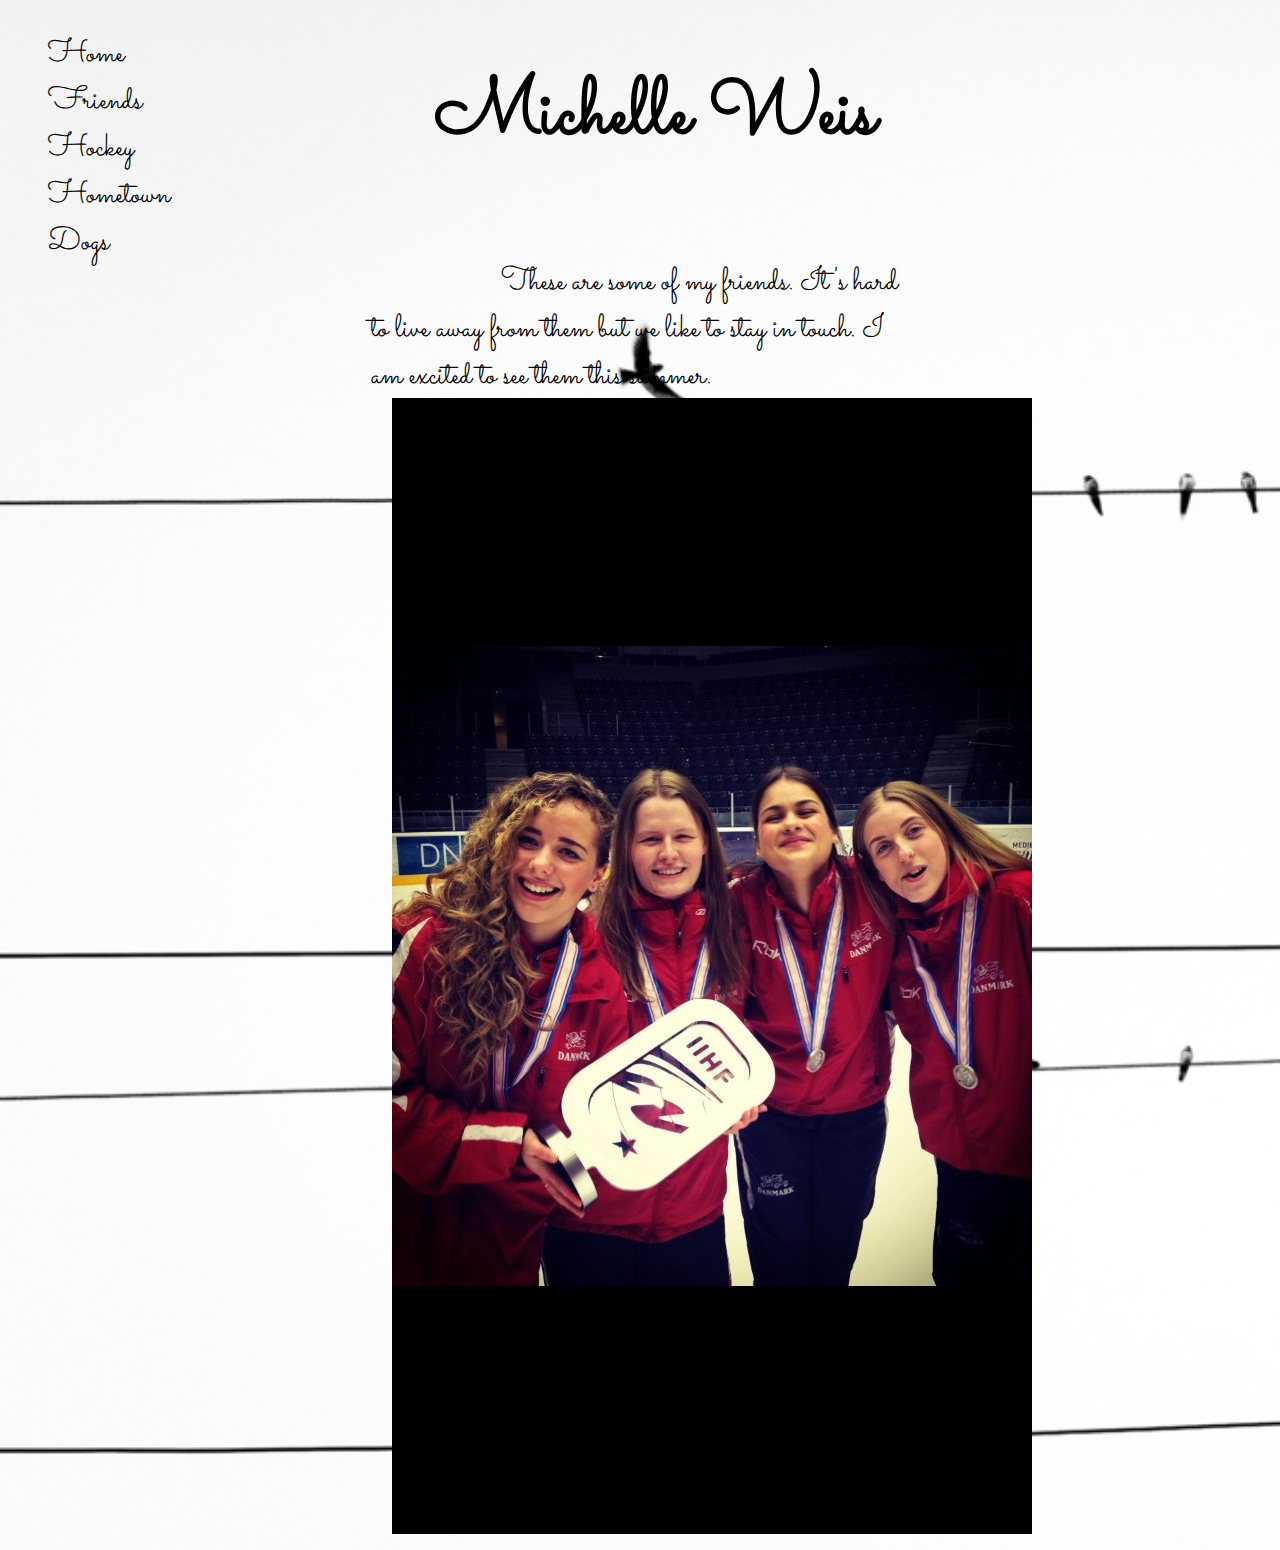
<file: page1.html>
<!DOCTYPE html>
<html>
<head>
<meta charset="UTF-8">
<title>Friends</title>
        
<link rel="stylesheet" href="https://fonts.googleapis.com/css?family=Sacramento" >    
<link rel="stylesheet" type="text/css" href="style.css">
</head>

<header>
<div class="container">
    <nav>
    <ul>
    <li><a href="index.html">Home</a></li>
    <li><a href="page1.html">Friends</a></li>
    <li><a href="page2.html">Hockey</a></li>
    <li><a href="page3.html">Hometown</a></li>
    <li><a href="page4.html">Dogs</a></li>
    </ul>
    </nav>
</div>
</header>
    
<body>
    <h1>Michelle Weis</h1>
    <img src="friends.jpg" id="friends">
    <p id="friendsp">
    These are some of my friends. It's hard to live away from them but we like to stay in touch. I am excited to see them this summer. 
    </p>
</body>
</html>
</file>
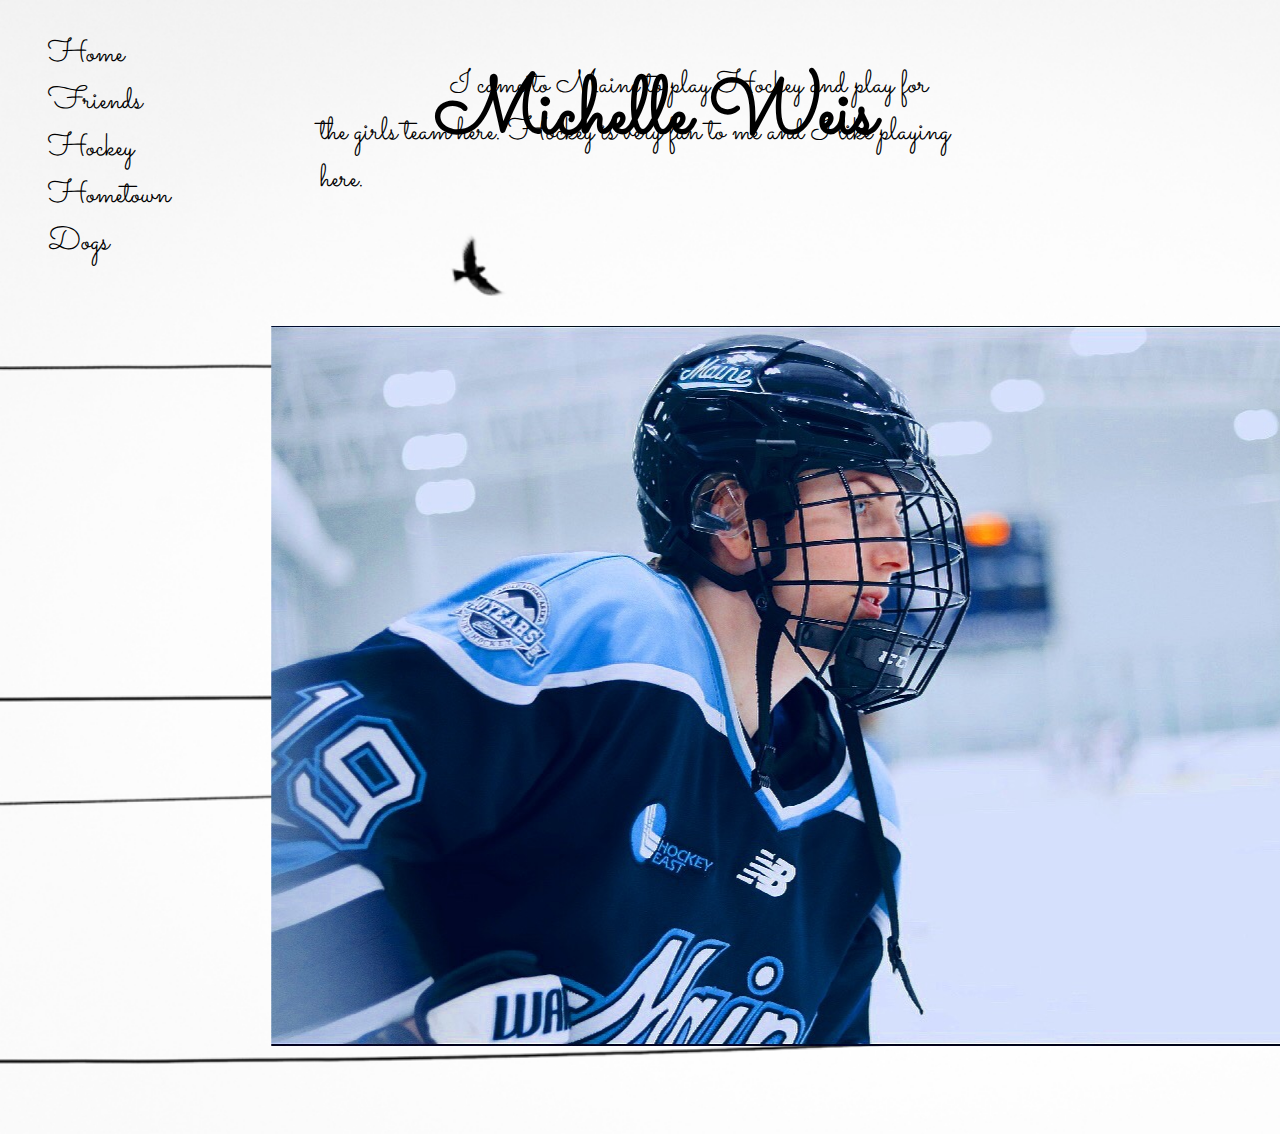
<file: page2.html>
<!DOCTYPE html>
<html>
<head>
<meta charset="UTF-8">
<title>Hockey</title>
        
<link rel="stylesheet" href="https://fonts.googleapis.com/css?family=Sacramento" >    
<link rel="stylesheet" type="text/css" href="style.css">
</head>
    
<header>
<div class="container">
    <nav>
    <ul>
    <li><a href="index.html">Home</a></li>
    <li><a href="page1.html">Friends</a></li>
    <li><a href="page2.html">Hockey</a></li>
    <li><a href="page3.html">Hometown</a></li>
    <li><a href="page4.html">Dogs</a></li>
    </ul>
    </nav>
</div>
</header>
    
<body>
    <h1>Michelle Weis</h1>
    <img src="hockey.jpg" id="hockey">
    <p id="hockeyp">I came to Maine to play Hockey and play for the girls team here. Hockey is very fun to me and I like playing here.</p>
</body>
    

</html>
</file>
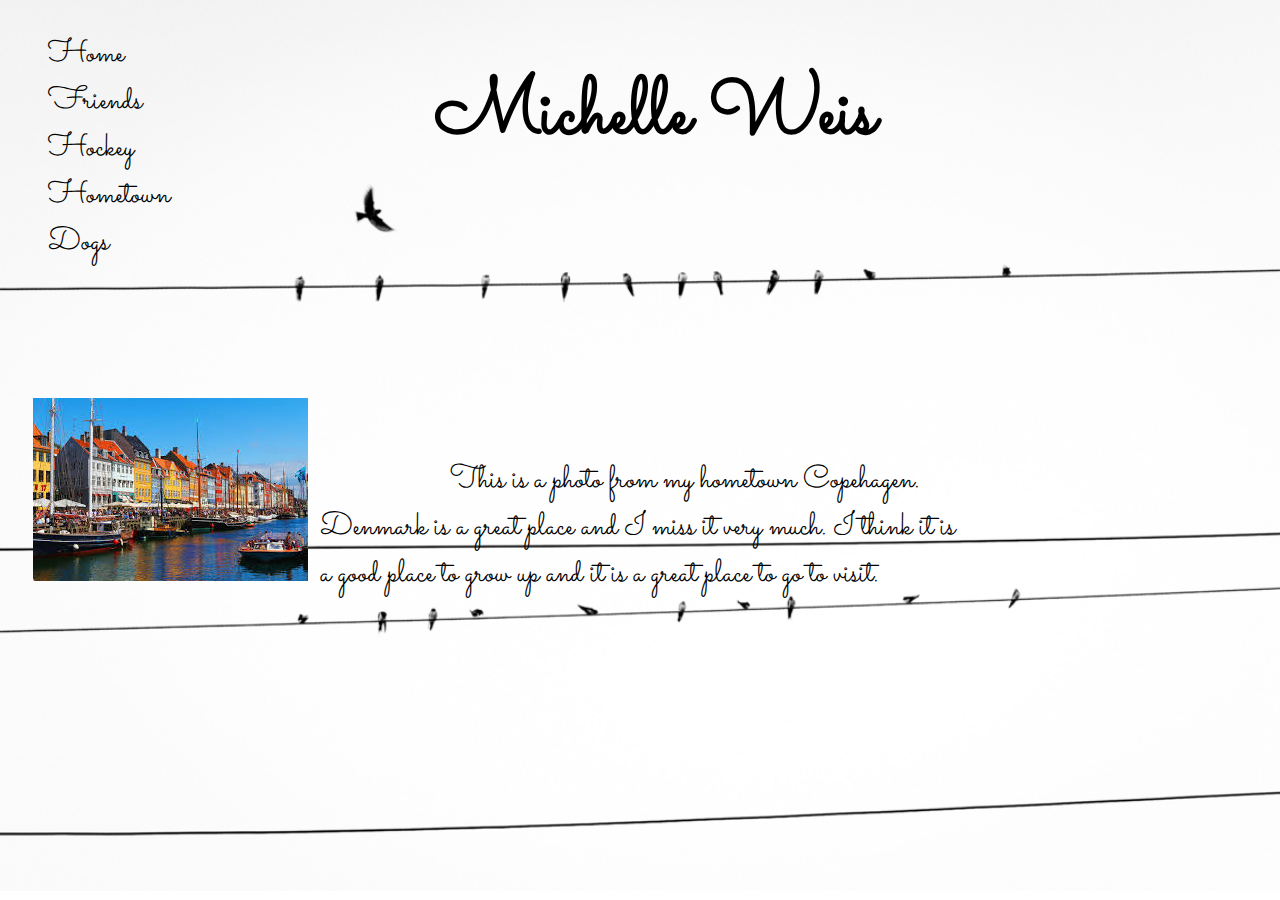
<file: page3.html>
<!DOCTYPE html>
<html>
<head>
<meta charset="UTF-8">
<title>Denmark</title>
        
<link rel="stylesheet" href="https://fonts.googleapis.com/css?family=Sacramento" >    
<link rel="stylesheet" type="text/css" href="style.css">
</head>

<header>
<div class="container">
    <nav>
    <ul>
    <li><a href="index.html">Home</a></li>
    <li><a href="page1.html">Friends</a></li>
    <li><a href="page2.html">Hockey</a></li>
    <li><a href="page3.html">Hometown</a></li>
    <li><a href="page4.html">Dogs</a></li>
    </ul>
    </nav>
</div>
</header>
    
<body>
    <h1>Michelle Weis</h1>
    <img src="denmark.jpeg" id="denmark">
    <p>
    This is a photo from my hometown Copehagen. Denmark is a great place and I miss it very much. I think it is a good place to grow up and it is a great place to go to visit.
    </p>
</body>
</html>
</file>
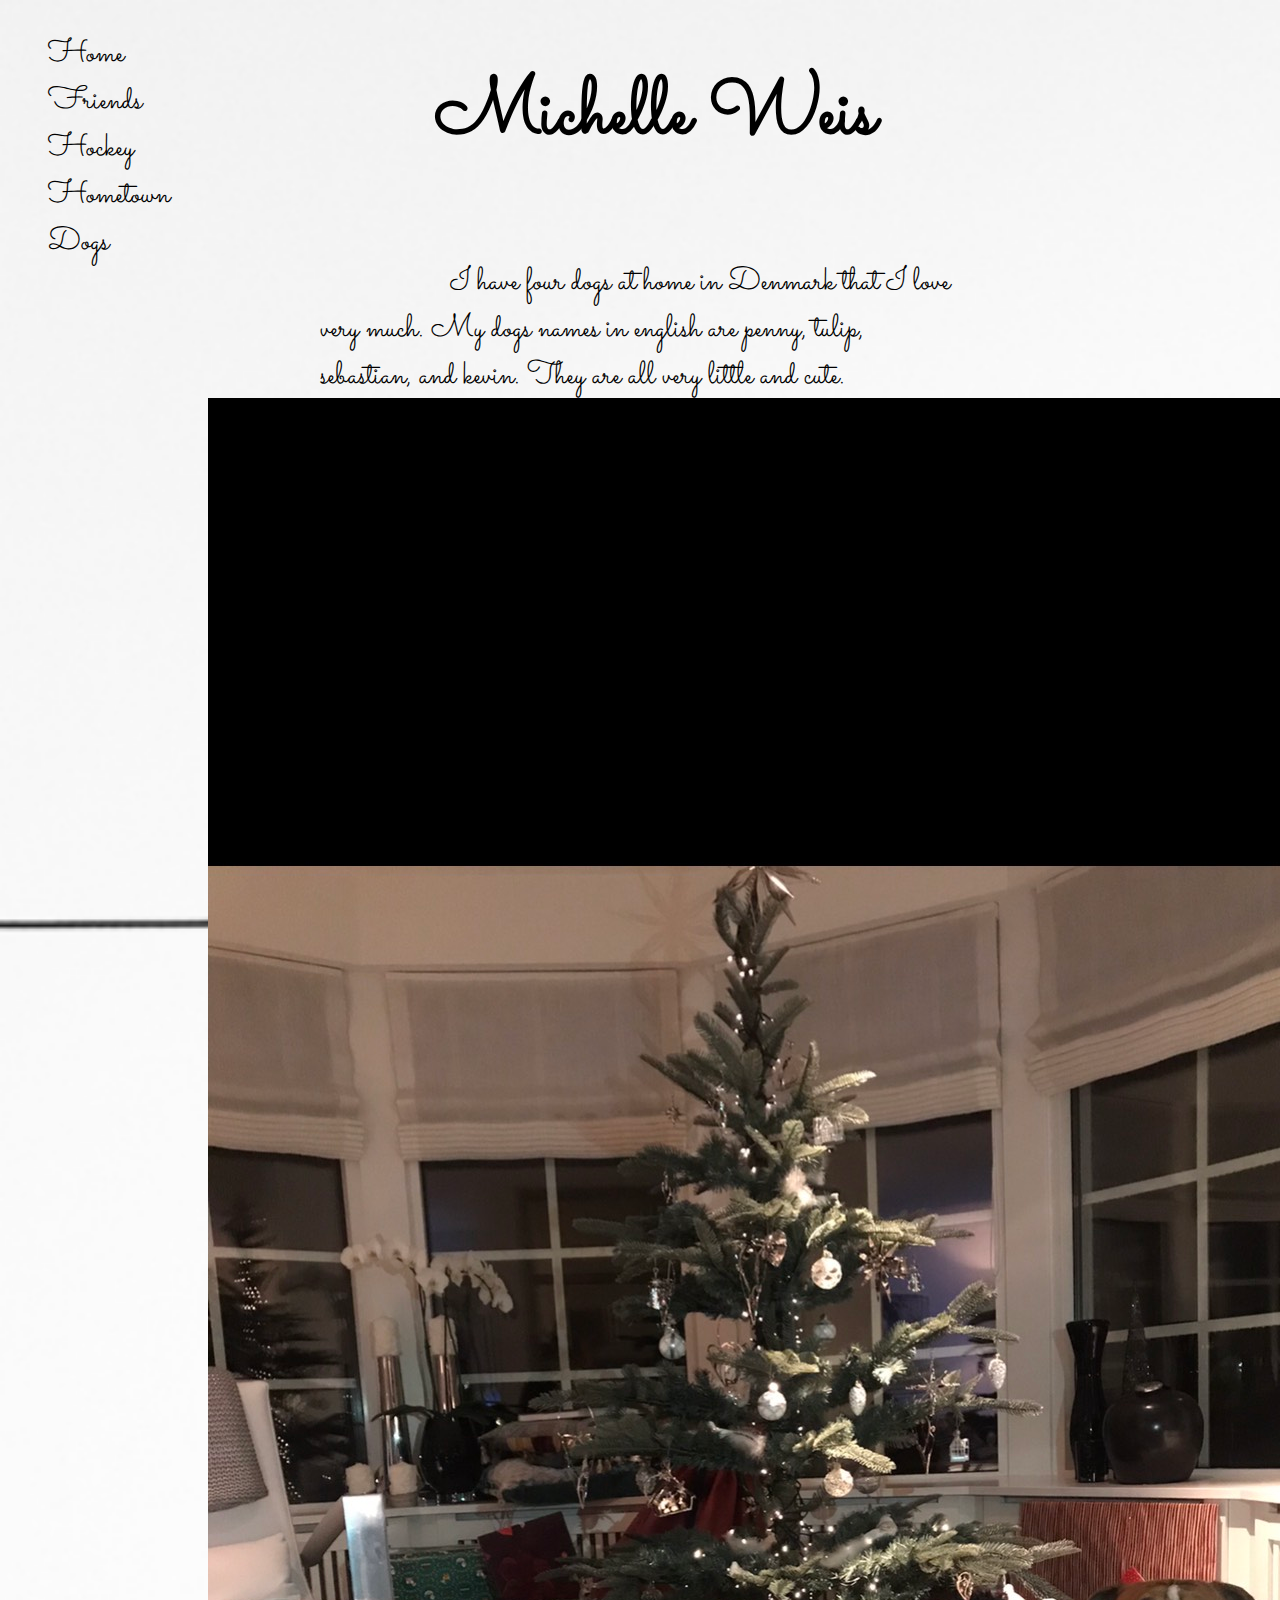
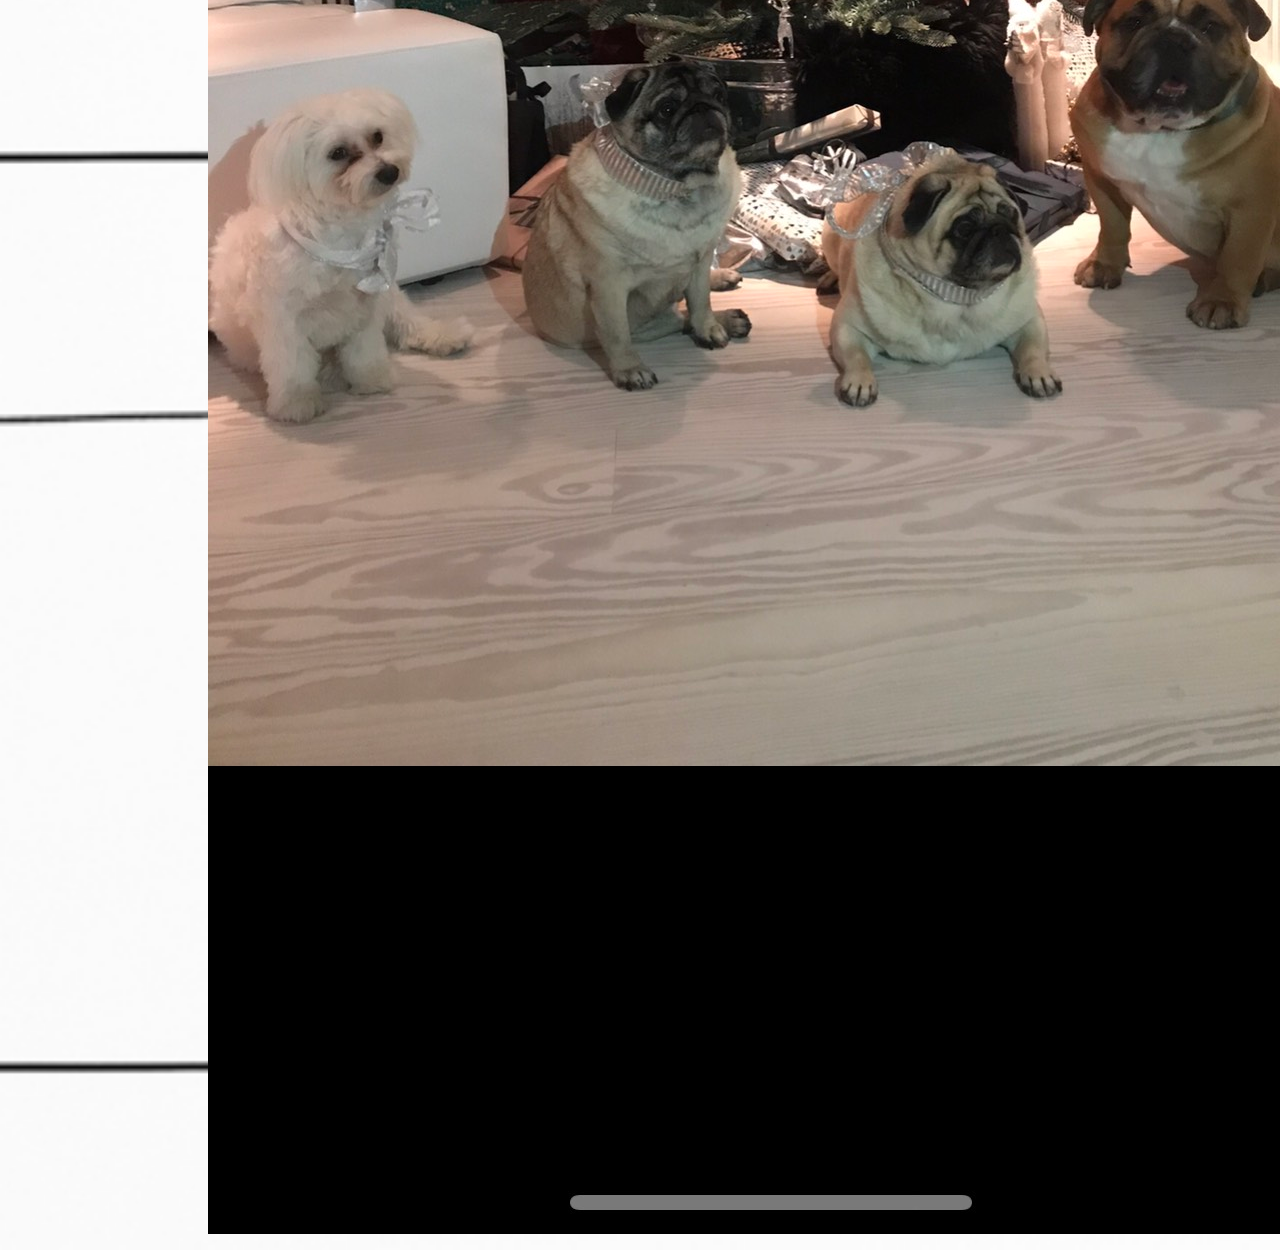
<file: page4.html>
<!DOCTYPE html>
<html>
<head>
<meta charset="UTF-8">
<title>Dogs</title>
<link rel="stylesheet" href="https://fonts.googleapis.com/css?family=Sacramento" >    
<link rel="stylesheet" type="text/css" href="style.css">
</head>

<header>
<div class="container">
    <nav>
    <ul>
    <li><a href="index.html">Home</a></li>
    <li><a href="page1.html">Friends</a></li>
    <li><a href="page2.html">Hockey</a></li>
    <li><a href="page3.html">Hometown</a></li>
    <li><a href="page4.html">Dogs</a></li>
    </ul>
    </nav>
</div>
</header>
    
<body>
    <h1>Michelle Weis</h1>
    <img src="dogs.jpg" id="dogs">
    <p id="dogsp">
    I have four dogs at home in Denmark that I love very much. My dogs names in english are penny, tulip, sebastian, and kevin. They are all very little and cute.
    </p>
</body>
</html>
</file>
<file: style.css>
body{
    font-family: "Sacramento", cursive;
    background-image:url(birdsbackground.jpg);
    background-repeat: no-repeat;
    background-size: cover;
}

header{
    color:black;
    width:10%;
    position:relative;
    top: 15px;
    left:0px;
}

.container{
    z-index:2;
}

nav{
    float:center;
    z-index:10;
}

nav a:hover{
    color:darkturquoise;
}


nav li{
    color:black;
    display:inline-block;
    
    position: relative;
}

nav a{
    color:black;
    text-decoration-line: none;
    font-family: "Sacramento";
    font-size: 2em;
}

#friends{
    transform:translateX(60%) translateY(0%)
}

#friendsp{
    color:black;
    position:absolute;
    max-width: 42%;
    transform: translateX(-50%)translateY(-190%);
    z-index:3;
}

#hockey{
    position:relative;
    transform:translateX(25%)translateY(-10%);
}

#hockeyp{
    color:black;
    position:absolute;
    max-width: 67%;
    transform: translateX(-50%)translateY(-330%);
    z-index:3;
}

#denmark{
    margin-left: 25px;
}

#dogs{
    margin-left: 200px;
}

#dogsp{
    color:black;
    position:absolute;
    max-width: 67%;
    transform: translateX(-50%)translateY(-190%);
    z-index:3;
}

h1{
    color:black;
    font-family: "Sacramento",cursive;
    text-align: center;
    font-size: 5em;
    margin:15px;
    position: relative;
    transform: translateY(-180%) translateX(50%);
    z-index:1;
    width:50%;
}

p{
    color:black;
    font-family: "Sacramento", cursive;
    font-size: 2em;
    text-align:left;
    text-indent: 130px;
    max-width: 50%;
    position:absolute;
    top:55%;
    left:50%;
    transform: translateY(-50%) translateX(-50%);
    z-index: 2;
}
</file>
